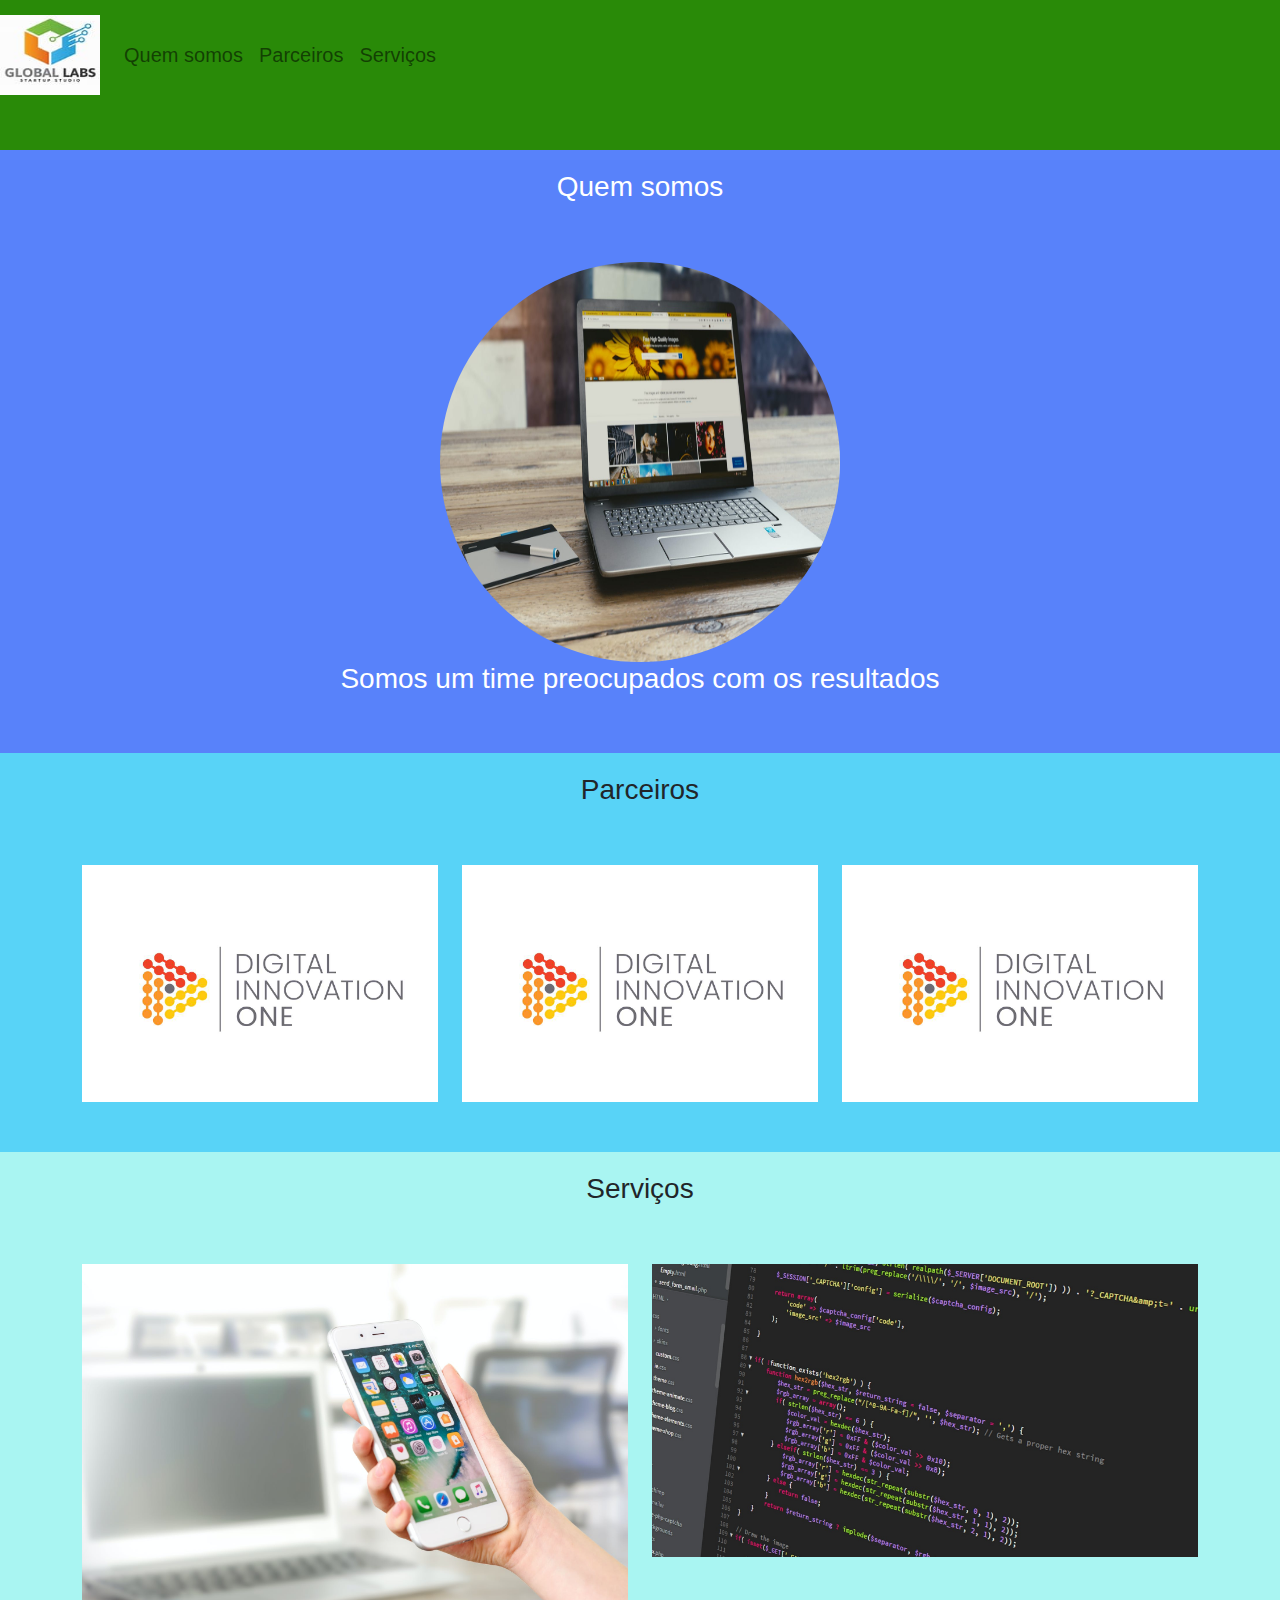
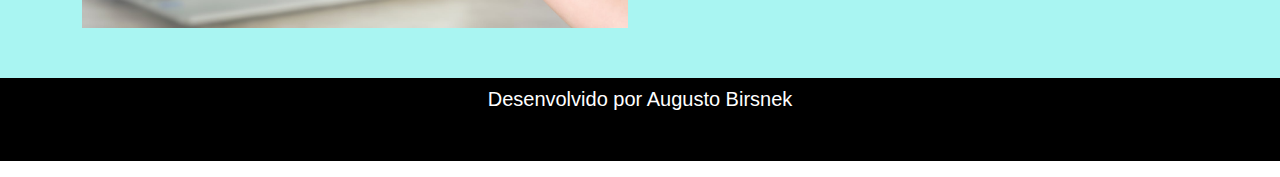
<file: Bootstrap/index.html>
<!DOCTYPE html>
<html lang="en">
<head>
    <meta charset="UTF-8">
    <meta http-equiv="X-UA-Compatible" content="IE=edge">
    <meta name="viewport" content="width=device-width, initial-scale=1.0">
    <title>Minha Pagina</title>
    <link rel="stylesheet" href="bootstrap/css/bootstrap.min.css">
    <link rel="stylesheet" href="css/style.css">
</head>
<body>
    
    <nav class="navbar navbar-expand-lg navbar-light margin">
        <a class="navbar-brand" href="#"><img src="img/global_labs.jpg" width="100px" height="80"></a>

        <div class="collapse navbar-collapse">
            <ul class="navbar-nav">
                <li navbar-nav>
                    <a href="#quemsomos" class="nav-link">Quem somos</a>
                </li>
                <li navbar-nav>
                    <a href="#parceiros" class="nav-link">Parceiros</a>
                </li>
                <li navbar-nav>
                    <a href="#servicos" class="nav-link">Serviços</a>
                </li>
            </ul>
        </div>
    </nav>

    <section class="quemsomos" id="quemsomos">
        <div class="container-fluid quemsomos text-center margin">
            <h3 class="margin">Quem somos</h3>
            <img src="img/site3.jpeg" width="400" height="400" class="rounded-circle">
            <h3>Somos um time preocupados com os resultados</h3>
        </div>
    </section>

    <section class="parceiros" id="parceiros">
        <div class="container-fluid text-center margin">
            <h3 class="margin">Parceiros</h3>
            <div class="container">
                <div class="row">
                    <div class="col-lg-4">
                        <img src="img/DIO.jpg" width="100%">
                    </div>
                    <div class="col-lg-4">
                        <img src="img/DIO.jpg" width="100%">
                    </div>
                    <div class="col-lg-4">
                        <img src="img/DIO.jpg" width="100%">
                    </div>
                </div>
            </div>
        </div>
    </section>

    <section class="servicos" id="servicos">
        <div class="container-fluid text-center margin">
            <h3 class="margin">Serviços</h3>
            <div class="container">
                <div class="row">
                    <div class="col-lg-6">
                        <img src="img/app.jpeg" width="100%">
                    </div>
                    <div class="col-lg-6">
                        <img src="img/site2.jpg" width="100%">
                    </div>
                </div>
            </div>
        </div>
    </section>
    <footer>
        <p class="text-center container-fluid bg-footer text-white margin">Desenvolvido por Augusto Birsnek</p>
    </footer>
</body>
</html>
</file>
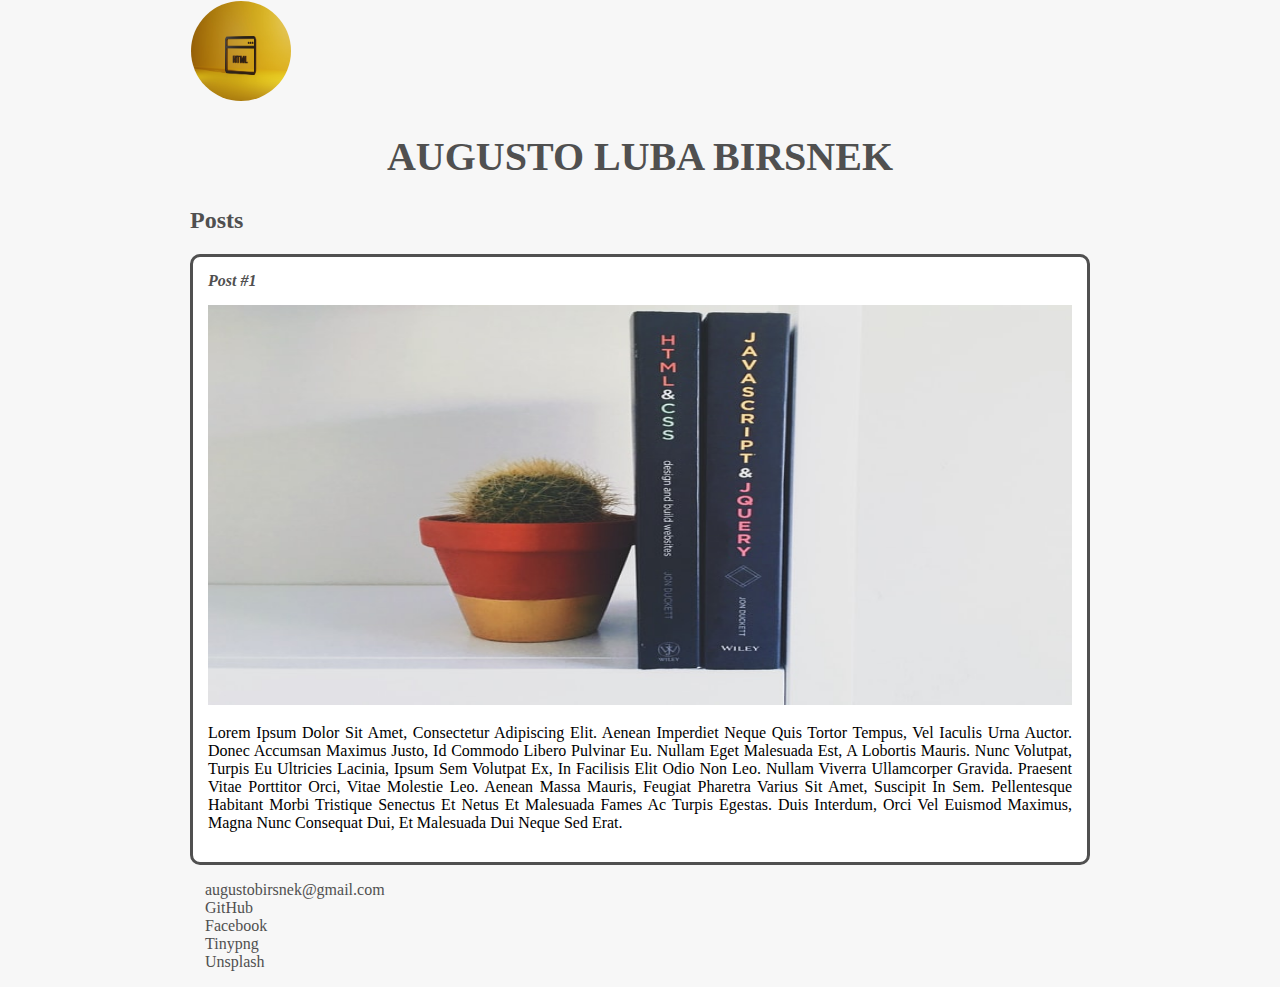
<file: html5-css3/index.html>
<!DOCTYPE html>
<html>
<head>
	<title>HTML5 e CSS3</title>
	<link rel="stylesheet" type="text/css" href="style.css">
</head>
<body>

<header id="header">
	<img src="photo-1632882765546-1ee75f53becb.jpg" width="100px" height="100px" alt="foto perfil" class="photo">
	<h1 id="title">Augusto Luba Birsnek</h1>
</header>

<section>
	<header>
		<h2 class="subtitle">Posts</h2>
	</header>

	<article class="post">
		<header>
			<h3 class="post_title">
				Post #1
			</h3>
			<img src="photo-1472437774355-71ab6752b434.jpg" alt="Livros" width="600px" height="400px" class="post_img">
		</header>
		<p class="post_content">
			Lorem ipsum dolor sit amet, consectetur adipiscing elit. Aenean imperdiet neque quis tortor tempus, vel iaculis urna auctor. Donec accumsan maximus justo, id commodo libero pulvinar eu. Nullam eget malesuada est, a lobortis mauris. Nunc volutpat, turpis eu ultricies lacinia, ipsum sem volutpat ex, in facilisis elit odio non leo. Nullam viverra ullamcorper gravida. Praesent vitae porttitor orci, vitae molestie leo. Aenean massa mauris, feugiat pharetra varius sit amet, suscipit in sem. Pellentesque habitant morbi tristique senectus et netus et malesuada fames ac turpis egestas. Duis interdum, orci vel euismod maximus, magna nunc consequat dui, et malesuada dui neque sed erat.
		</p>
	</article>
</section>

<footer>
	<ul class="contact_list">
		<li><a href="mailto: augustobirsnek@gmail.com">augustobirsnek@gmail.com</a><br></li>
		<li><a href="http://www.github.com/augustobirsnek" target="_blank">GitHub</a></li>
		<li><a href="facebook.com.br/augustobirsnek" target="_blank">Facebook</a></li>
		<li><a href="https://tinypng.com/">Tinypng</a></li>
		<li><a href="https://unsplash.com/">Unsplash</a></li>
	</ul>
</footer>

</body>
</html>
</file>
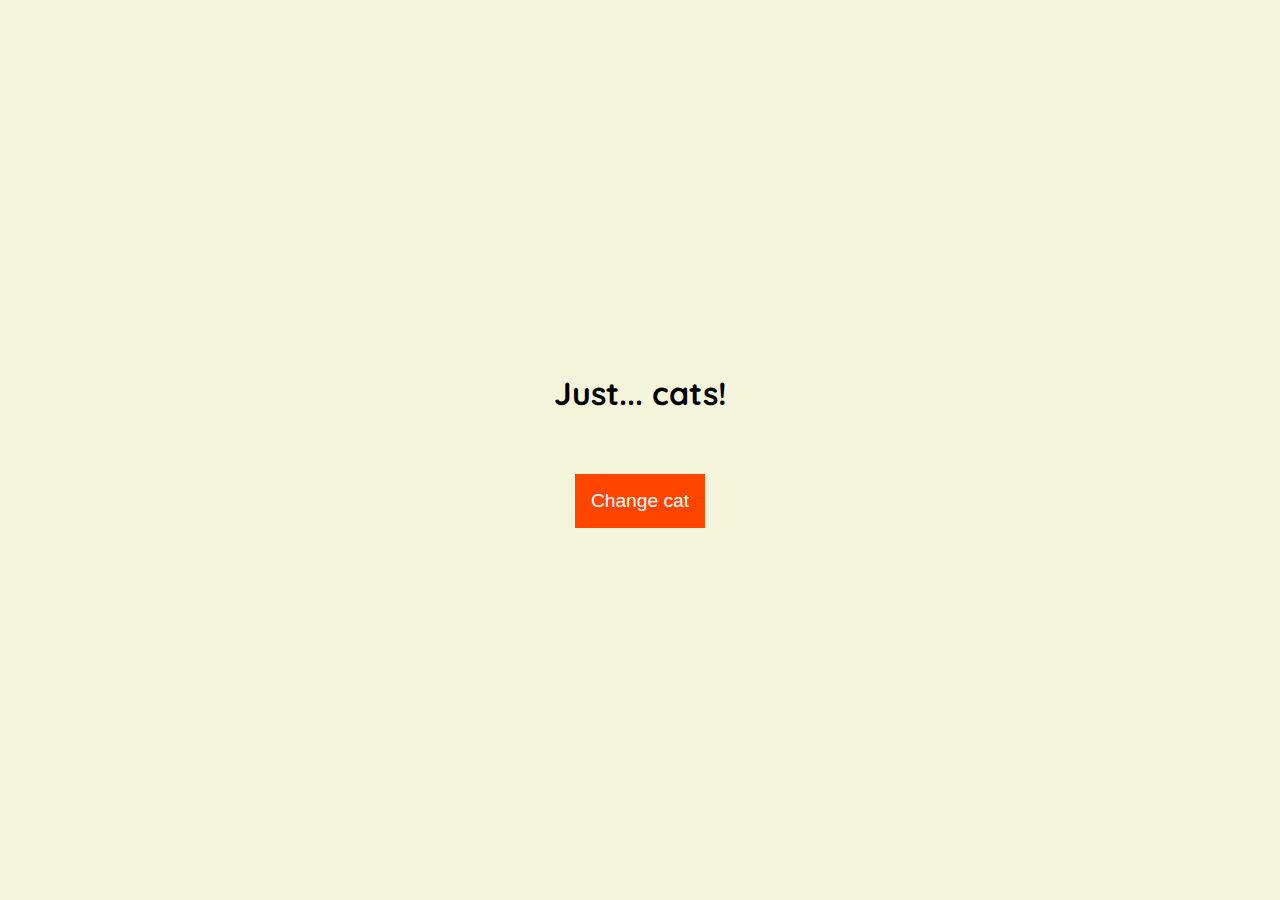
<file: JavaScript/Assincrono/index.html>
<!DOCTYPE html>
<html lang="en">
	<head>
		<meta charset="UTF-8" />
		<meta http-equiv="X-UA-Compatible" content="IE=edge" />
		<meta name="viewport" content="width=device-width, initial-scale=1.0" />
		<link rel="stylesheet" href="assets/css/style.css" />
		<title>Just... cats!</title>
	</head>
	<body>
		<main>
			<h1>Just... cats!</h1>
			<img id="cat" /><br />
			<button id="change-cat">Change cat</button>
		</main>
		<script src="assets/js/scripts.js"></script>
	</body>
</html>
</file>
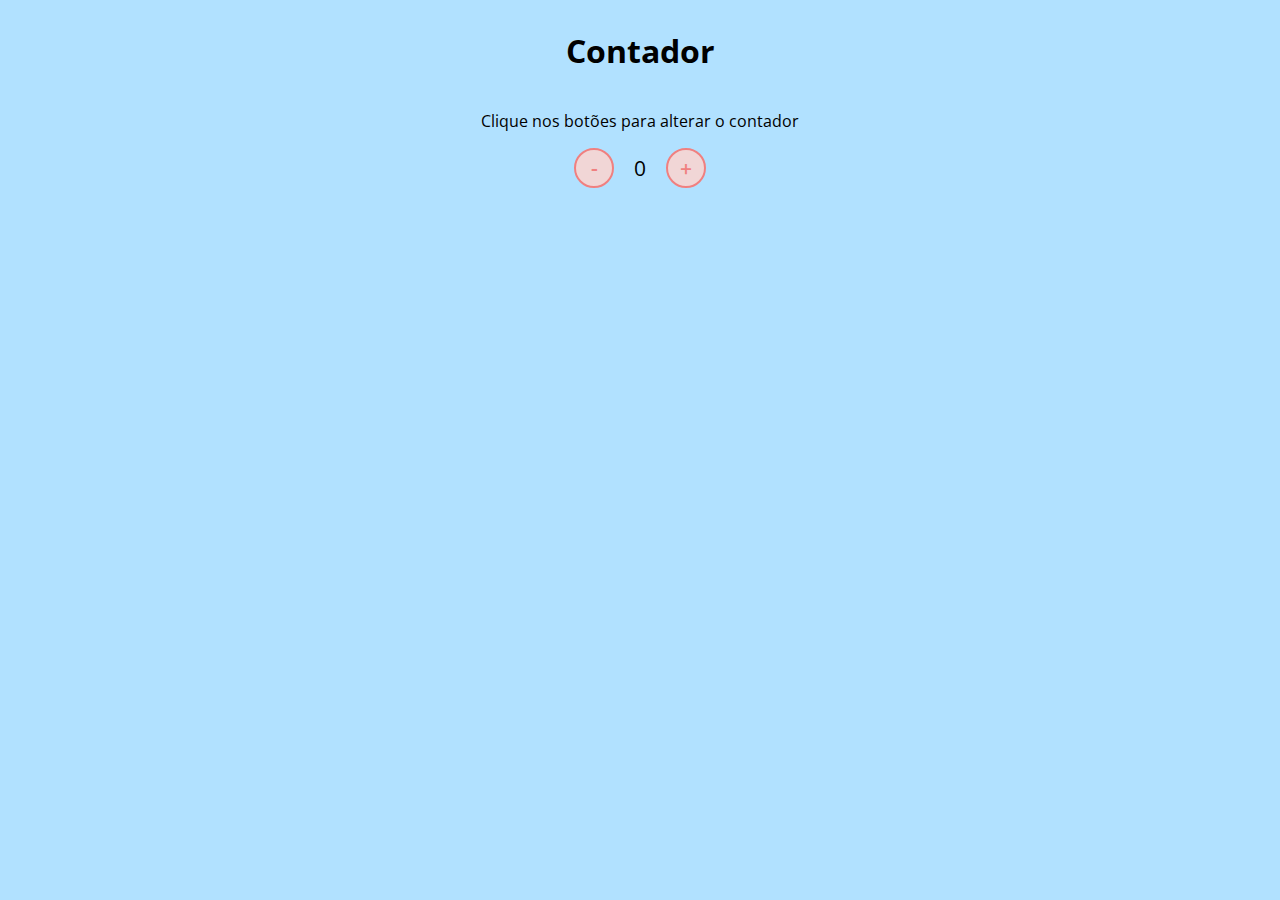
<file: JavaScript/Contador/index.html>
<!DOCTYPE html>
<html lang="en">
<head>
    <meta charset="UTF-8">
    <meta http-equiv="X-UA-Compatible" content="IE=edge">
    <meta name="viewport" content="width=device-width, initial-scale=1.0">
    <title>Contador em JavaScript</title>
    <link rel="stylesheet" href="css/style.css">
    <script src="js/scripts.js"></script>
</head>
<body>
    <h1>Contador</h1>
    <p>Clique nos botões para alterar o contador</p>
    <div id="counter">
        <button name="subtrair" onclick="decrement()">-</button>
        <span id="currentNumber">0</span>
        <button name="adicionar" onclick="increment()">+</button>
    </div>


    <script src="js/scripts.js"></script>
</body>
</html>
</file>
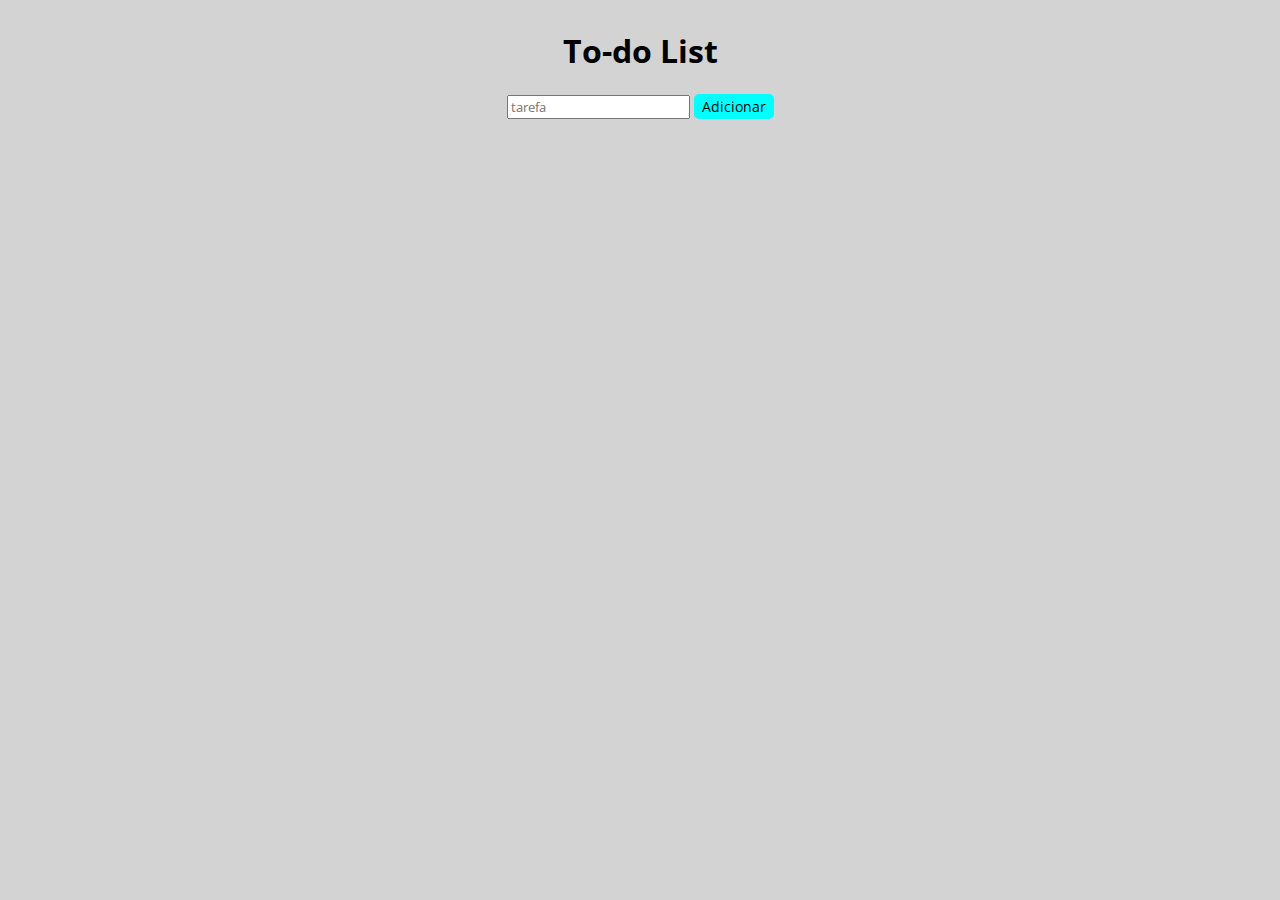
<file: JavaScript/To-do-list/index.html>
<!DOCTYPE html>
<html lang="en">
<head>
    <meta charset="UTF-8">
    <meta http-equiv="X-UA-Compatible" content="IE=edge">
    <meta name="viewport" content="width=device-width, initial-scale=1.0">
    <title>To-do List</title>
    <link rel="stylesheet" href="css/style.css">

</head>
<body>
    <div class="conteudo">
        <h1>To-do List</h1>
        <form id="formulario">

            <input name="tarefa" placeholder="tarefa" type="text" id="tarefa">
            <button type="submit">Adicionar</button>  
        
        </form>
        
        <div id="lista">
        </div>  
    </div>
    <script src="js/scripts.js"></script>
</body>
</html>
</file>
<file: Bootstrap/css/style.css>
body{
    font: 20px Arial, sans-serif;
}

.navbar{
    background-color: #298A08;
}

.quemsomos{
    background: #5882FA;
    color: white;
}

.margin {
    padding-top: 10px;
    padding-bottom: 50px;
}

.parceiros {
    background: #58D3F7;
}

.servicos{
    background: #A9F5F2;
}

.bg-footer {
    background: black;
}
</file>
<file: html5-css3/style.css>
body{
	background: #f7f7f7;
	font-family: Verdana;
	max-width: 900px;
	margin: auto;
}



.photo{
	border-radius: 50%;
	border: 1px solid #f7f7f7;
}

#title, .subtitle, .post_title {
	color: #505050;
}

#title{
	font-size: 40px;
	text-transform: uppercase;
	text-align: center;
}

.post_title{
	font-size: 16px;
	font-style: italic;
	margin: 0;
	margin-bottom: 15px;
}

a{
	text-decoration: line-through;
	color: #505050;
}

.post{
	background: #fff;
	padding: 15px;
	border: 3px solid #505050;
	margin-bottom: : 15px;
	border-radius: 10px;
}

.post_content{
	margin: 0;
	margin-bottom: 15px;
	text-transform: capitalize;
	text-align: justify;
}

.post_img{
	margin-bottom: 15px;
	width: 100%;
}


.contact_list{
	list-style-type: none;
	padding-left: 15px;
}

.contact_list li a{
	text-decoration: none;
}
</file>
<file: JavaScript/Assincrono/assets/css/style.css>
@import url('https://fonts.googleapis.com/css2?family=Quicksand:wght@400;500;600&display=swap');

body {
	display: flex;
	align-items: center;
	justify-content: center;
	font-family: 'Quicksand', sans-serif;
	height: 100vh;
	margin: 0;
	background-color: beige;
}

img {
	max-width: 600px;
	border-radius: 30px;
}

main {
	text-align: center;
}

button {
	border: 0;
	font-size: 1.2rem;
	font-weight: 500;
	padding: 16px;
	background: orangered;
	color: white;
	margin: 20px 0;
	cursor: pointer;
	transition: all 0.5s ease-in-out;
}

button:hover {
	background: orange;
}
</file>
<file: JavaScript/Contador/css/style.css>
@import url('https://fonts.googleapis.com/css2?family=Open+Sans:wght@300;600&display=swap');

* {
    font-family: 'Open Sans', sans-serif;
}

body {
    display: flex;
    align-items: center;
    justify-content: center;
    flex-direction: column;
    background-color: rgb(177, 225, 255);
}

button {
    height: 40px;
    width: 40px;
    border-radius: 50%;
    border: 2px solid lightcoral;
    background-color: rgb(241, 214, 214);
    color: lightcoral;
    font-size: 16pt;
    font-weight: 600;
    text-align: center;
}

#counter {
    display: flex;
}

#currentNumber {
    display: flex;
    align-items: center;
    margin: 0 20px;
    font-size: 16pt;
}
</file>
<file: JavaScript/To-do-list/css/style.css>
@import url('https://fonts.googleapis.com/css2?family=Open+Sans:wght@300;600&display=swap');

* {
    font-family: 'Open Sans', sans-serif;
}

body {
    display: flex;
    align-items: center;
    flex-direction: column;
    background-color: lightgray;
}

button {
    border-radius: 5px;
    border: 2px solid aqua;
    background-color: aqua;
    font-size: 14px;
    text-align: center;
}

h1{
    text-align: center;
}

#lista {
    display: flex;
    flex-direction: column;
    margin-top: 20px;
}

.tarefaItem {
    display: flex;
    align-items: center;
    margin-bottom: 10px;
}
  
:checked + label {
    text-decoration: line-through;
    color: grey;
}
</file>
